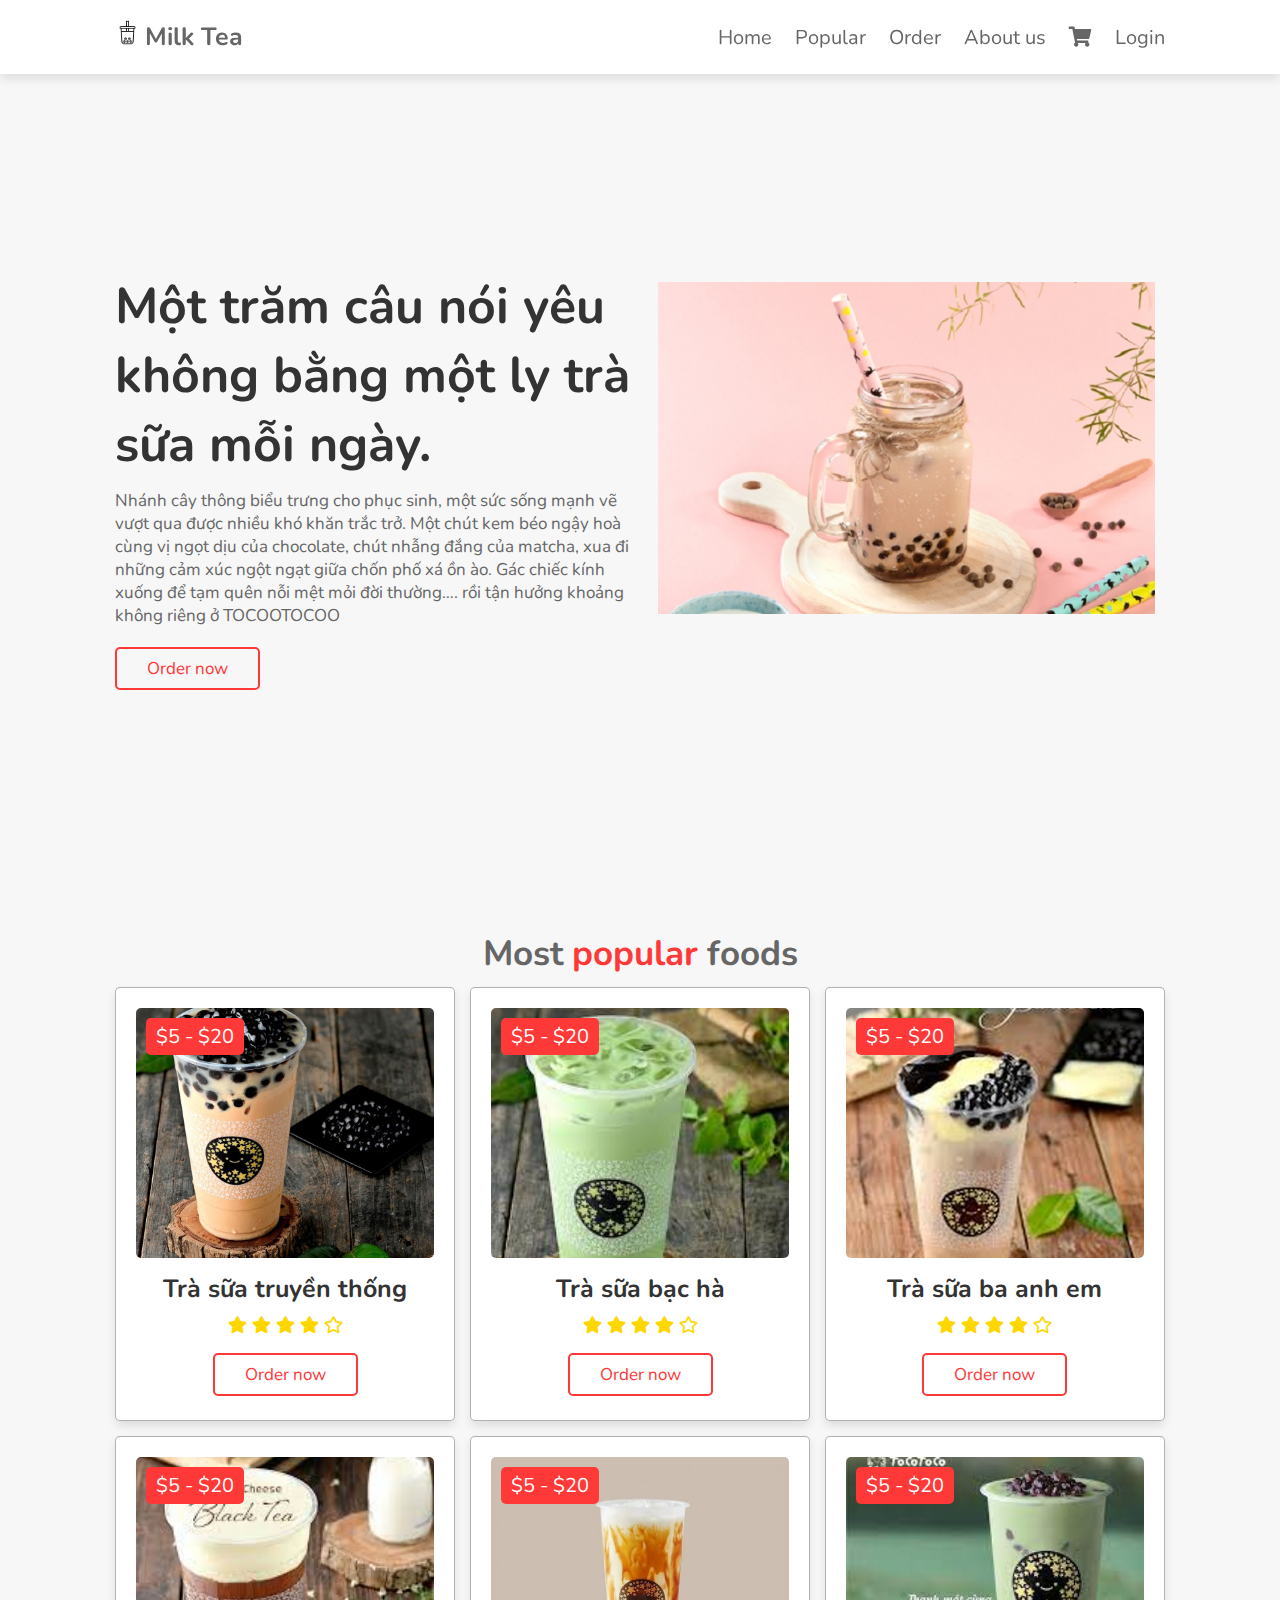
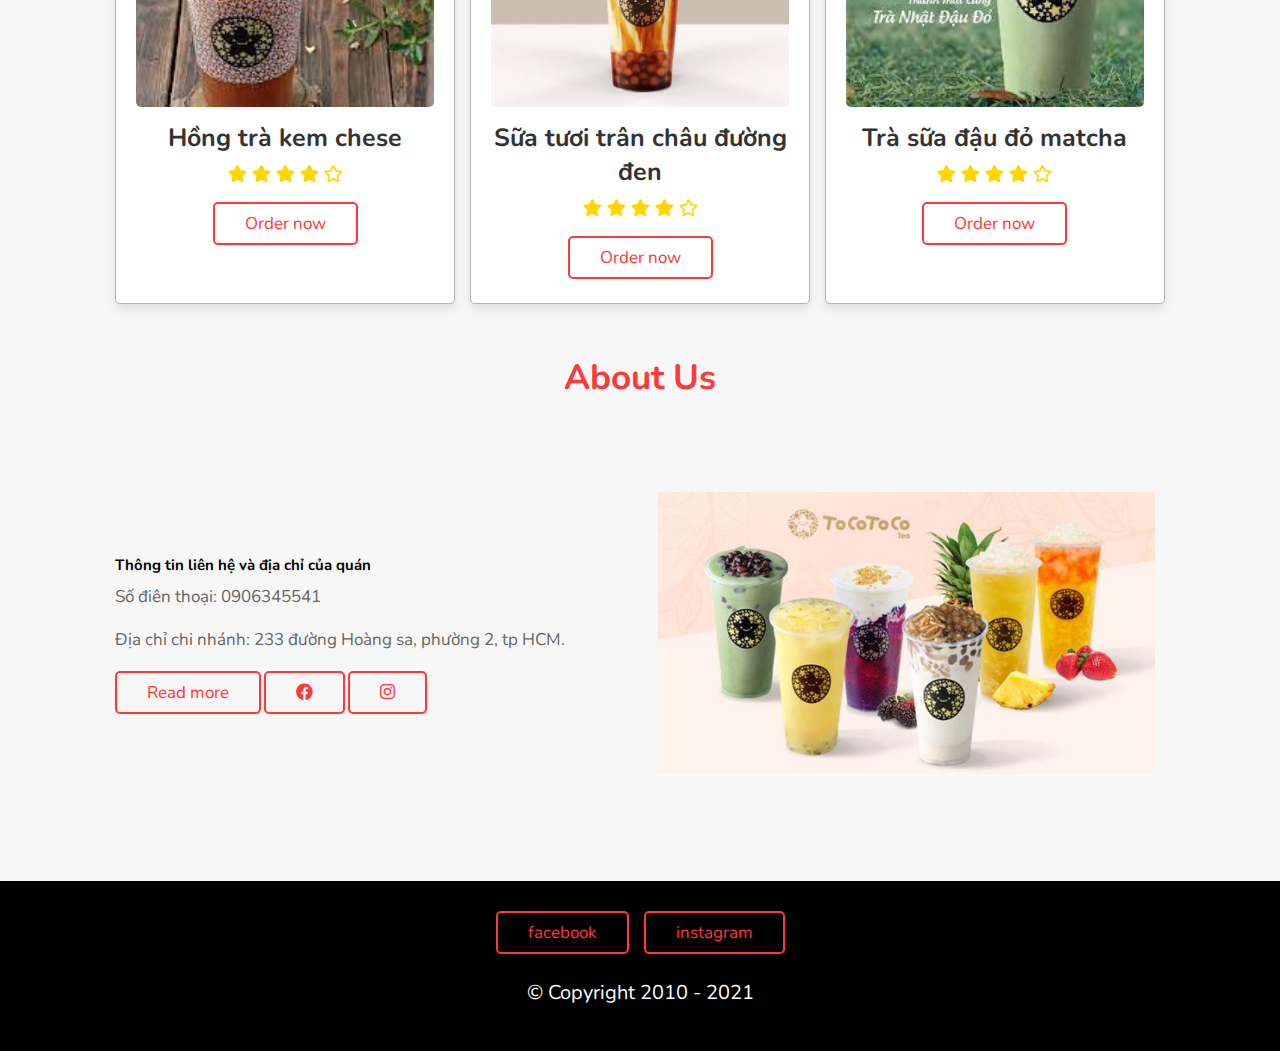
<file: index.html>
<!doctype html>
<html>
<head>
	<meta charset="utf-8">
	<meta name="viewport" content="width-device-width, initial-scale=1.0">
	<title>TraSua</title>
	<link rel="stylesheet" href="https://cdnjs.cloudflare.com/ajax/libs/font-awesome/5.15.4/css/all.min.css">
	<link rel="stylesheet" href="CSS/index.css">
</head>
<body>
<!--	header section starts-->
<header>
	<a href="#" class="logo"><img src="PNG/milktea-icon.png" alt="icon trà sữa">Milk Tea</a>
	
	<div id="menu-bar" class="fas fa-bars"></div>
	
	<nav class="navbar">
		<a href="#home">Home</a>
		<a href="#popular">Popular</a>
		<a href="order.html">Order</a>
		<a href="#about">About us</a>
		<a href="#"><i class="fas fa-shopping-cart"></i></a>
		<a href="loginpage.html">Login</a>
	</nav>
</header>
<!--	header section ends-->
<!--	home section starts-->
<section class="home" id="home">

    <div class="content">
        <h3>Một trăm câu nói yêu không bằng một ly trà sữa mỗi ngày.</h3>
        <p>Nhánh cây thông biểu trưng cho phục sinh, một sức sống mạnh vẽ vượt qua được nhiều khó khăn trắc trở. Một chút kem béo ngậy hoà cùng vị ngọt dịu của chocolate, chút nhẫng đắng của matcha, xua đi những cảm xúc ngột ngạt giữa chốn phố xá ồn ào. Gác chiếc kính xuống để tạm quên nỗi mệt mỏi đời thường…. rồi tận hưởng khoảng không riêng ở TOCOOTOCOO</p>
        <a href="order.html" class="btn">Order now</a>
    </div>

    <div class="image">
        <img src="PNG/home-img.jpg" alt="">
    </div>

</section>
<!--	home section ends-->
<!--popular section starts-->
<section class="popular" id="popular">

    <h1 class="heading"> Most <span>popular</span> foods </h1>

    <div class="box-container">
         <div class="box">
            <span class="price"> $5 - $20 </span>
            <img src="PNG/1.jpg" alt="">
            <h3>Trà sữa truyền thống</h3>
            <div class="stars">
                <i class="fas fa-star"></i>
                <i class="fas fa-star"></i>
                <i class="fas fa-star"></i>
                <i class="fas fa-star"></i>
                <i class="far fa-star"></i>
            </div>
            <a href="order.html" class="btn">Order now</a>
        </div>
        <div class="box">
            <span class="price"> $5 - $20 </span>
            <img src="PNG/2.jpg" alt="">
            <h3>Trà sữa bạc hà</h3>
            <div class="stars">
                <i class="fas fa-star"></i>
                <i class="fas fa-star"></i>
                <i class="fas fa-star"></i>
                <i class="fas fa-star"></i>
                <i class="far fa-star"></i>
            </div>
            <a href="order.html" class="btn">Order now</a>
        </div>
        <div class="box">
            <span class="price"> $5 - $20 </span>
            <img src="PNG/3.jpg" alt="">
            <h3>Trà sữa ba anh em</h3>
            <div class="stars">
                <i class="fas fa-star"></i>
                <i class="fas fa-star"></i>
                <i class="fas fa-star"></i>
                <i class="fas fa-star"></i>
                <i class="far fa-star"></i>
            </div>
            <a href="#" class="btn">Order now</a>
        </div>
        <div class="box">
            <span class="price"> $5 - $20 </span>
            <img src="PNG/4.jpg" alt="">
            <h3>Hồng trà kem chese</h3>
            <div class="stars">
                <i class="fas fa-star"></i>
                <i class="fas fa-star"></i>
                <i class="fas fa-star"></i>
                <i class="fas fa-star"></i>
                <i class="far fa-star"></i>
            </div>
            <a href="order.html" class="btn">Order now</a>
        </div>
        <div class="box">
            <span class="price"> $5 - $20 </span>
            <img src="PNG/7.jpg" alt="">
            <h3>Sữa tươi trân châu đường đen</h3>
            <div class="stars">
                <i class="fas fa-star"></i>
                <i class="fas fa-star"></i>
                <i class="fas fa-star"></i>
                <i class="fas fa-star"></i>
                <i class="far fa-star"></i>
            </div>
            <a href="order.html" class="btn">Order now</a>
        </div>
        <div class="box">
            <span class="price"> $5 - $20 </span>
            <img src="PNG/6.jpg" alt="">
            <h3>Trà sữa đậu đỏ matcha</h3>
            <div class="stars">
                <i class="fas fa-star"></i>
                <i class="fas fa-star"></i>
                <i class="fas fa-star"></i>
                <i class="fas fa-star"></i>
                <i class="far fa-star"></i>
            </div>
            <a href="order.html" class="btn">Order now</a>
        </div> 

    </div>

</section>	
<!--popular section ends-->
<!--	About us section starts-->
<section class="about" id="about">
	<h1 class="heading"><span>About Us</span></h1>
	<div class="about-us">
		<div class="content">
			<h2>Thông tin liên hệ và địa chỉ của quán</h2>
			<p>Số điên thoại: 0906345541</p>
			<p>Địa chỉ chi nhánh: 233 đường Hoàng sa, phường 2, tp HCM.</p>
			<a href="#" class="btn">Read more</a>
			<a href="#" class="btn"><i class="fab fa-facebook"></i></a>
			<a href="#" class="btn"><i class="fab fa-instagram"></i></a>
		</div>
		<div class="image">
			<img src="PNG/8.jpg" alt="">
		</div>
	</div>
</section>
<!--	About us section ends-->
<!-- footer section  -->

<section class="footer">

    <div class="share">
        <a href="#" class="btn">facebook</a>
        <a href="#" class="btn">instagram</a>
    </div>
	<p class="credit">© Copyright 2010 - 2021</p>

</section>

<!-- scroll top button  -->
<a href="#home" class="fas fa-angle-up" id="scroll-top"></a>
	
	
	
	
	
	
	
	
	
	
	
<!-- custom js file link -->
<script src="js/script.js"></script>
	
	
</body>
</html>
</file>
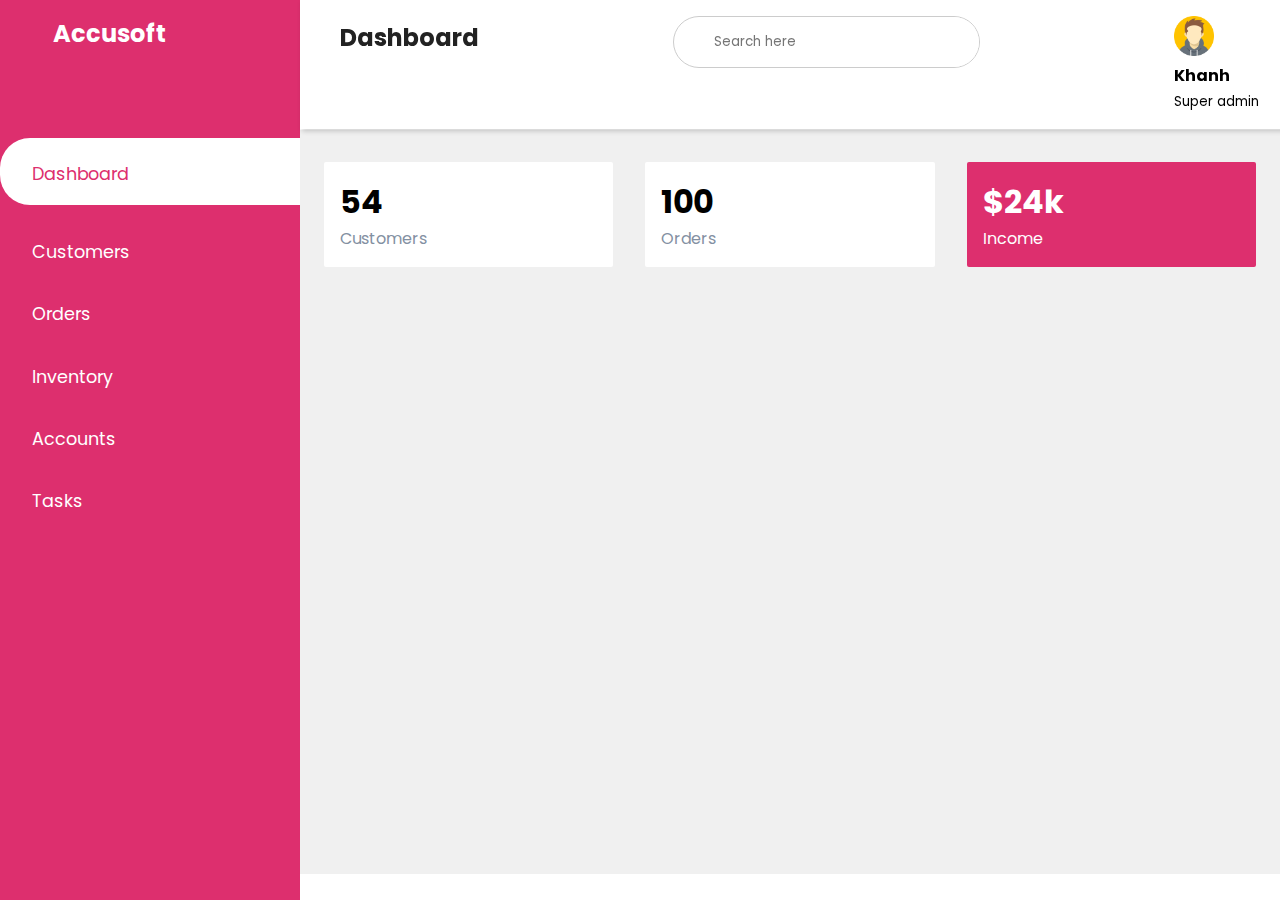
<file: admin.html>
<!doctype html>
<html>
<head>
	<meta charset="utf-8">
	<title>Admin</title>
	<link rel="stylesheet" href="CSS/admin.css">
	<link rel="stylesheet" href="https://maxst.icons8.com/vue-static/landings/line-awesome/line-awesome/1.3.0/css/line-awesome.min.css">
</head>
<body>
	<div class="sidebar">
		<div class="sidebar-brand">
			<h2><span class="lab la-accusoft"></span> Accusoft</h2>
		</div>
		<div class="sidebar-menu">
			<ul>
				<li>
					<a href="" class="active"><span class="las la-igloo"></span><span>Dashboard</span></a>
				</li>
				<li>
					<a href=""><span class="las la-users"></span><span>Customers</span></a>
				</li>
				<li>
					<a href=""><span class="las la-shopping-bag"></span><span>Orders</span></a>
				</li>
				<li>
					<a href=""><span class="las la-receipt"></span><span>Inventory</span></a>
				</li>
				<li>
					<a href=""><span class="las la-user-circle"></span><span>Accounts</span></a>
				</li>
				<li>
					<a href=""><span class="las la-clipboard-list"></span><span>Tasks</span></a>
				</li>
			</ul>
		</div>
	</div>
	
	<div class="main-content">
		<header>
			<h2>
				<label for="">
					<span class="las la-bars"></span>
				</label>
				
				Dashboard
			</h2>
			
			<div class="search-wrapper">
				<span class="las la-search"></span>
				<input type="search" placeholder="Search here"/>
			</div>
			
			<div class="user-wrapepr">
				<img src="PNG/ava-SuperAD.jpg" width="40px" height="40px" alt="">
				<div>
					<h4>Khanh</h4>
					<small>Super admin</small>
				</div>
			</div>
		</header>
		
		<main>
			
			<div class="cards">
				<div class="card-single">
					<div>
						<h1>54</h1>
						<span>Customers</span>
					</div>
					<div>
						<span class="las la-users"></span>
					</div>
				</div>
				<div class="card-single">
					<div>
						<h1>100</h1>
						<span>Orders</span>
					</div>
					<div>
						<span class="las la-shopping-bag"></span>
					</div>
				</div>
				<div class="card-single">
					<div>
						<h1>$24k</h1>
						<span>Income</span>
					</div>
					<div>
						<span class="lab la-google-wallet"></span>
					</div>
				</div>
			</div>
		</main>
	</div>
</body>
</html>
</file>
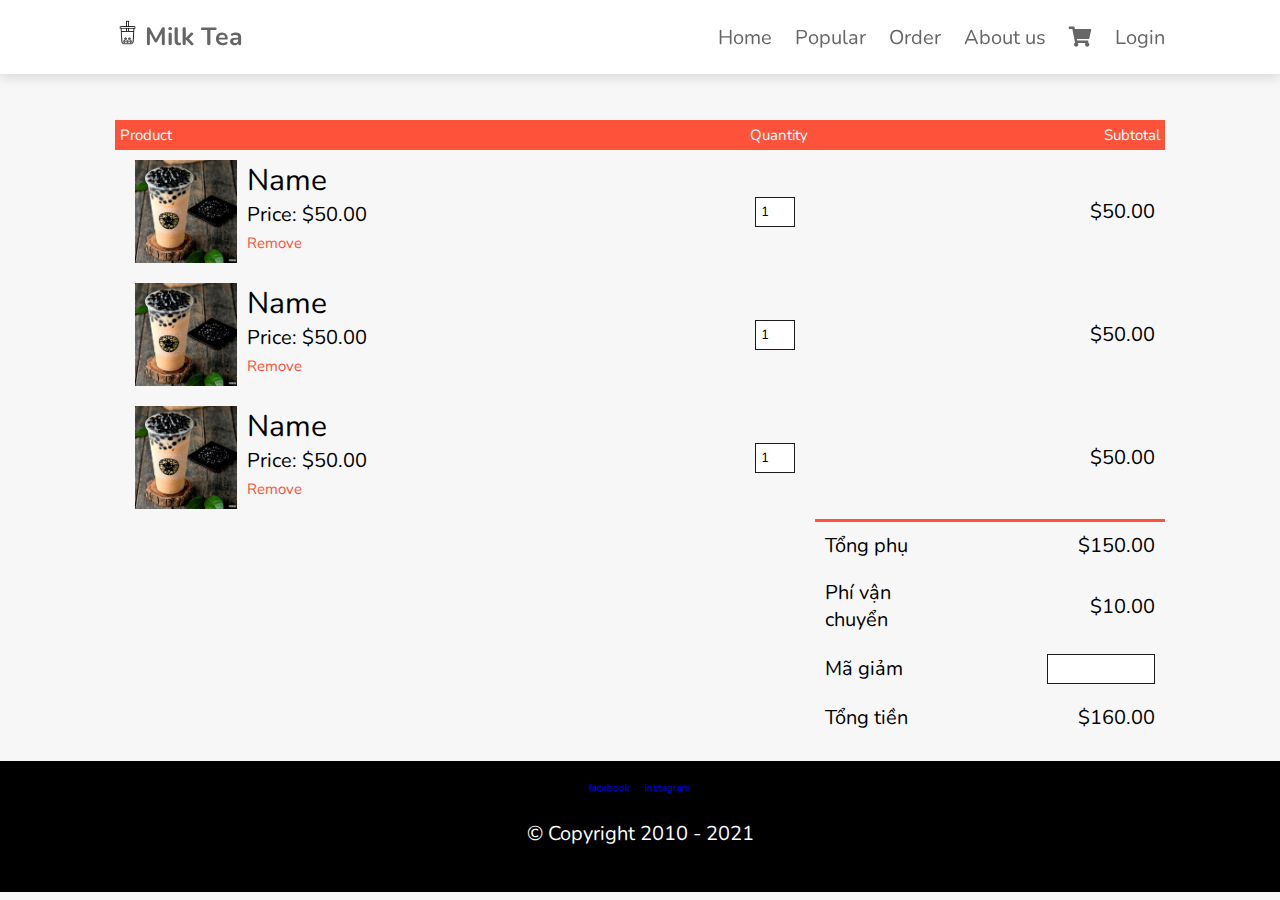
<file: cart.html>
<!doctype html>
<html>
<head>
	<meta charset="utf-8">
	<meta name="viewport" content="width-device-width, initial-scale=1.0">
	<title>TraSua</title>
	<link rel="stylesheet" href="https://cdnjs.cloudflare.com/ajax/libs/font-awesome/5.15.4/css/all.min.css">
	<link rel="stylesheet" href="CSS/cart.css">
</head>
<body>
<!--	header section starts-->
<header>
	<a href="#" class="logo"><img src="PNG/milktea-icon.png" alt="icon trà sữa">Milk Tea</a>
	
	<div id="menu-bar" class="fas fa-bars"></div>
	
	<nav class="navbar">
		<a href="#home">Home</a>
		<a href="#popular">Popular</a>
		<a href="#home">Order</a>
		<a href="#about">About us</a>
		<a href="#"><i class="fas fa-shopping-cart"></i></a>
		<a href="loginpage.html">Login</a>
	</nav>
</header>
<!--	header section ends-->
	
<!--	cart items details starts-->
<section class="cart">	
	<div class="small-container">
		<table>
			<tr>
				<th style="width: 60%;">Product</th>
				<th style="width: 20%;">Quantity</th>
				<th>Subtotal</th>
			</tr>
			<tr>
				<td>
					<div class="cart-info">
						<img src="PNG/1.jpg" alt="abc">
						<div class="cart-info-details">
							<p>Name</p>
							<small>Price: $50.00</small>
							<br>
							<a href="#">Remove</a>
						</div>
					</div>
				</td>
				<td><input type="number" value="1"></td>
				<td>$50.00</td>
			</tr>
			<tr>
				<td>
					<div class="cart-info">
						<img src="PNG/1.jpg" alt="abc">
						<div class="cart-info-details">
							<p>Name</p>
							<small>Price: $50.00</small>
							<br>
							<a href="#">Remove</a>
						</div>
					</div>
				</td>
				<td><input type="number" value="1"></td>
				<td>$50.00</td>
			</tr>
			<tr>
				<td>
					<div class="cart-info">
						<img src="PNG/1.jpg" alt="abc">
						<div class="cart-info-details">
							<p>Name</p>
							<small>Price: $50.00</small>
							<br>
							<a href="#">Remove</a>
						</div>
					</div>
				</td>
				<td><input type="number" value="1"></td>
				<td>$50.00</td>
			</tr>
		</table>
		<div class="total-price">
			<table>
				<tr>
					<td>Tổng phụ</td>
					<td>$150.00</td>
				</tr>
				<tr>
					<td>Phí vận chuyển</td>
					<td>$10.00</td>
				</tr>
				<tr>
					<td>Mã giảm</td>
					<td><input type="text" value="" style="width: 60%;"></td>
				</tr>
				<tr>
					<td>Tổng tiền</td>
					<td>$160.00</td>
				</tr>
			</table>
		</div>
	</div>
</section>
<!--	cart items details ends-->

<!-- footer section  -->

<section class="footer">

    <div class="share">
        <a href="#" class="btn">facebook</a>
        <a href="#" class="btn">instagram</a>
    </div>
	<p class="credit">© Copyright 2010 - 2021</p>

</section>

<!-- scroll top button  -->
<a href="#home" class="fas fa-angle-up" id="scroll-top"></a>	
<!-- custom js file link -->
<script src="js/script.js"></script>
	
	
</body>
</html>
</file>
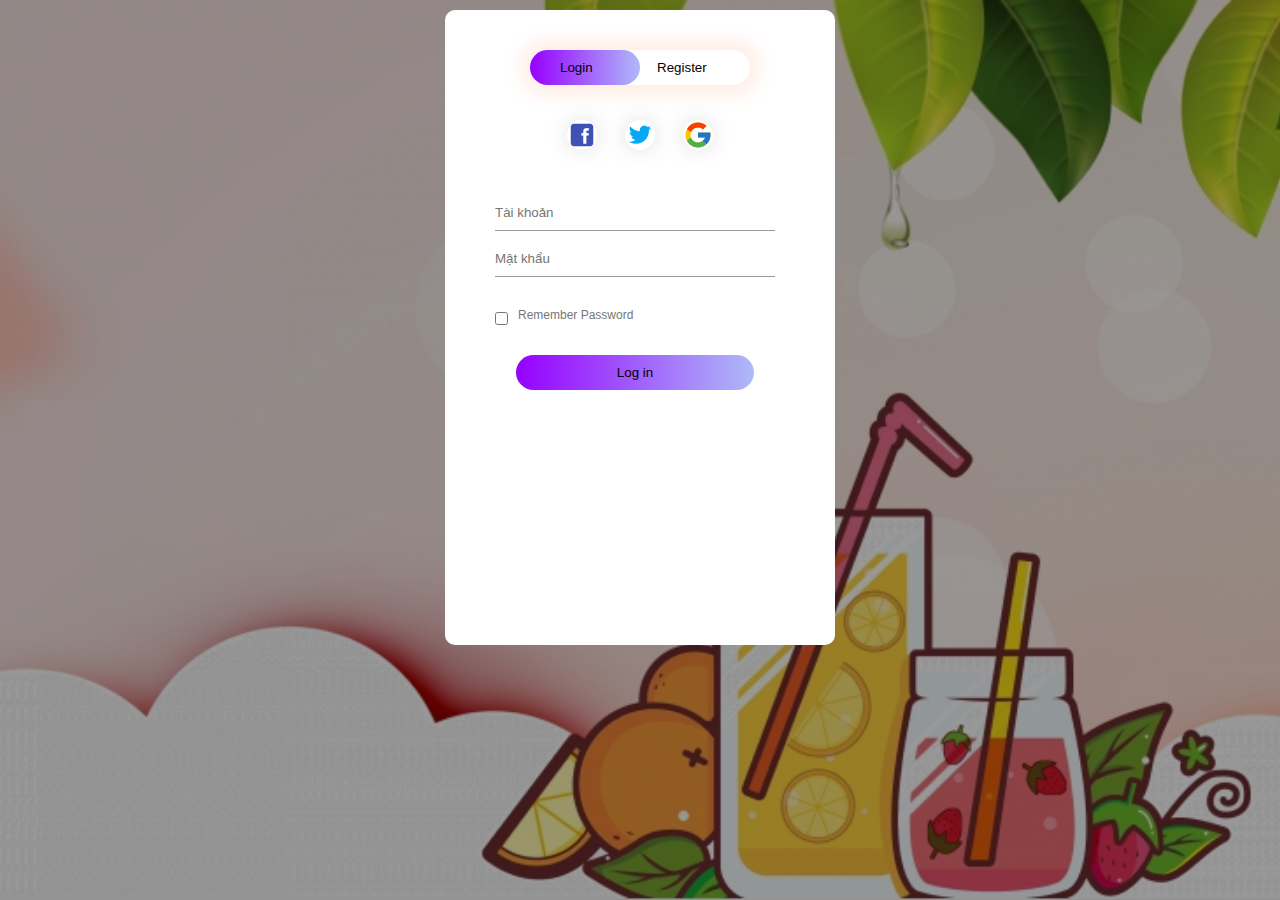
<file: loginpage.html>
<!doctype html>
<html>
	
<head>
<meta charset="utf-8">
<link rel="stylesheet" href="CSS/loginpage.css" type="text/css">
<title>Loginpage</title>
</head>
	
<body>
	
	<div class="bg">
		<div class="form-box">
			<div class="button-box">
				<div id="btn"></div>
				<button type="button" class="toggle-btn" onclick="login()">Login</button>
				<button type="button" class="toggle-btn" onclick="register()">Register</button>
			</div>
			<div class="icons">
				<img src="PNG/fb.png">
				<img src="PNG/tw.png">
				<img src="PNG/gg.png">
			</div>
			<form id="login" class="input-gr">
				<input type="text" class="input-field" placeholder="Tài khoản" required>
				<input type="password" class="input-field" placeholder="Mật khẩu" required>
				<input type="checkbox" class="check-box"><span>Remember Password</span>
				<button type="submit" class="submit-btn">Log in</button>
			</form>
			<form id="register" class="input-gr">
				<input type="text" class="input-field" placeholder="Họ Tên" required>
				<div class="date-tel" style="display: flex;">
					<input type="date" class="input-field" placeholder="Ngày sinh" required>
					<input type="tel" class="input-field" placeholder="Số điện thoại" required>
				</div>
				<input type="Email" class="input-field" placeholder="Email ID" required>
				<input type="text" class="input-field" placeholder="Địa chỉ" required>
				<input type="text" class="input-field" placeholder="Tài khoản" required>
				<input type="password" class="input-field" placeholder="Mật khẩu" required>
				<input type="password" class="input-field" placeholder="Xác nhận mật khẩu" required>
				<input type="checkbox" class="check-box"><span>I agree to terms & conditions</span>
				<button type="submit" class="submit-btn">Register</button>
			</form>
		</div>
	</div>
	<script src="js/script-login.js"></script>
</body>
</html>
</file>
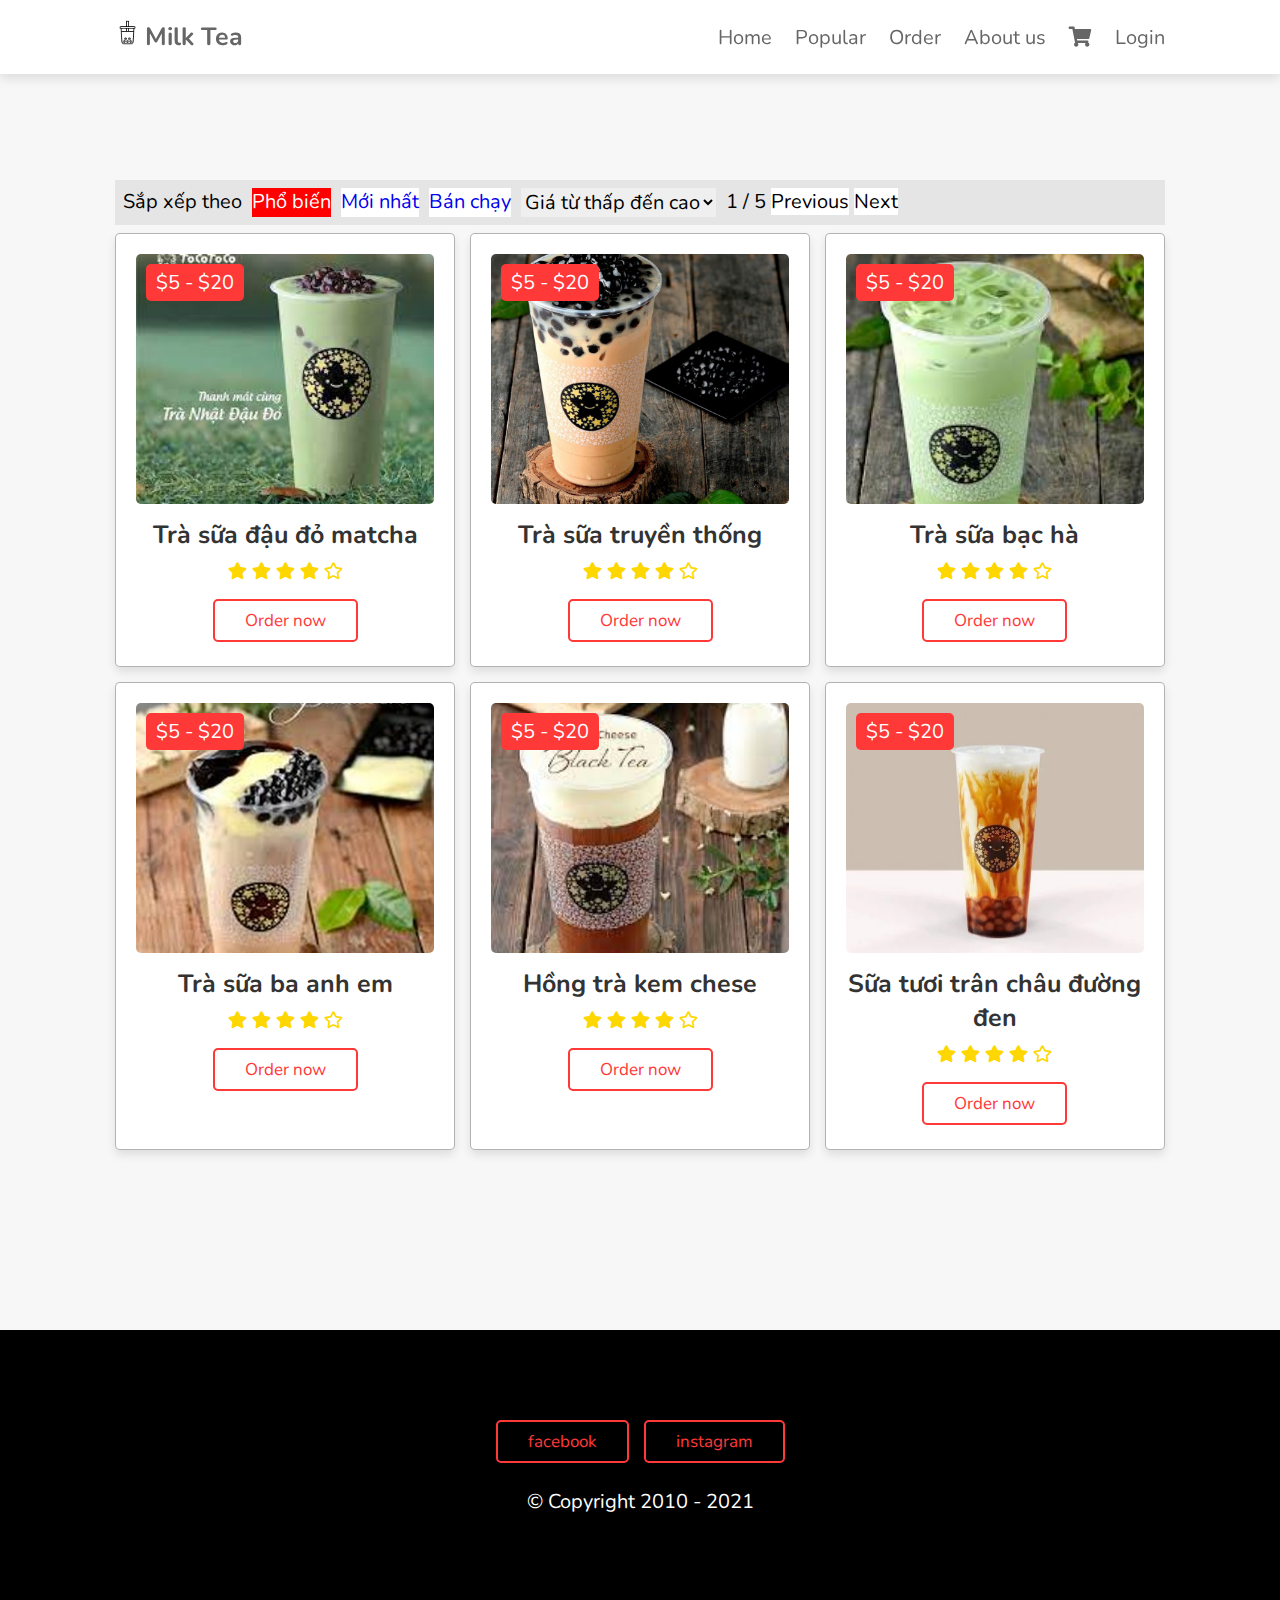
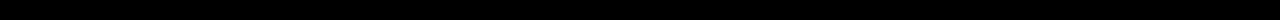
<file: order.html>
<!doctype html>
<html>
<head>
	<meta charset="utf-8">
	<meta name="viewport" content="width-device-width, initial-scale=1.0">
	<title>TraSua</title>
	<link rel="stylesheet" href="https://cdnjs.cloudflare.com/ajax/libs/font-awesome/5.15.4/css/all.min.css">
	<link rel="stylesheet" href="CSS/order.css">
</head>
<body>
<!--	header section starts-->
<header>
	<a href="index.html" class="logo"><img src="PNG/milktea-icon.png" alt="icon trà sữa">Milk Tea</a>
	
	<div id="menu-bar" class="fas fa-bars"></div>
	
	<nav class="navbar">
		<a href="index.html">Home</a>
		<a href="#popular">Popular</a>
		<a href="#home">Order</a>
		<a href="#about">About us</a>
		<a href="#"><i class="fas fa-shopping-cart"></i></a>
		<a href="loginpage.html">Login</a>
	</nav>
</header>
<!--	header section ends-->
	
<!--popular section starts-->
<section class="popular" id="popular">
	<div class="order-bar">
		<span class="order-bar-label">Sắp xếp theo</span>
		<div class="order-bar-option">
			<a href="#" id="body1" class="order-bar-option-phobien">Phổ biến</a>
			<a href="#" id="body2" class="order-bar-option-new">Mới nhất</a>
			<a href="#" id="body3" class="order-bar-option-sale">Bán chạy</a>
			<div class="select-with-status">
				<select name="price-arrangement">
					<option value="1">Giá từ thấp đến cao</option>
					<option value="2">Giá từ cao đến thấp</option>
				</select>
			</div>
		</div>
		<div class="order-bar-mini-page-controller">
			<div class="order-bar-mini-page-number">
				<span class="order-bar-page-number-current">1</span>
				/
				<span class="order-bar-page-number-total">5</span>
				<a class="order-bar-page-controller-prev" href="#">
					<span class="button">Previous</span>
				</a>
				<a class="order-bar-page-controller-next" href="#">
					<span class="button">Next</span>
				</a>
			</div>
		</div>
	</div>
    <div class="box-container" id="content1">
         <div class="box">
            <span class="price"> $5 - $20 </span>
            <img src="PNG/6.jpg" alt="">
            <h3>Trà sữa đậu đỏ matcha</h3>
            <div class="stars">
                <i class="fas fa-star"></i>
                <i class="fas fa-star"></i>
                <i class="fas fa-star"></i>
                <i class="fas fa-star"></i>
                <i class="far fa-star"></i>
            </div>
            <a href="#" class="btn">Order now</a>
        </div>
        <div class="box">
            <span class="price"> $5 - $20 </span>
            <img src="PNG/1.jpg" alt="">
            <h3>Trà sữa truyền thống</h3>
            <div class="stars">
                <i class="fas fa-star"></i>
                <i class="fas fa-star"></i>
                <i class="fas fa-star"></i>
                <i class="fas fa-star"></i>
                <i class="far fa-star"></i>
            </div>
            <a href="#" class="btn">Order now</a>
        </div>
        <div class="box">
            <span class="price"> $5 - $20 </span>
            <img src="PNG/2.jpg" alt="">
            <h3>Trà sữa bạc hà</h3>
            <div class="stars">
                <i class="fas fa-star"></i>
                <i class="fas fa-star"></i>
                <i class="fas fa-star"></i>
                <i class="fas fa-star"></i>
                <i class="far fa-star"></i>
            </div>
            <a href="#" class="btn">Order now</a>
        </div>
        <div class="box">
            <span class="price"> $5 - $20 </span>
            <img src="PNG/3.jpg" alt="">
            <h3>Trà sữa ba anh em</h3>
            <div class="stars">
                <i class="fas fa-star"></i>
                <i class="fas fa-star"></i>
                <i class="fas fa-star"></i>
                <i class="fas fa-star"></i>
                <i class="far fa-star"></i>
            </div>
            <a href="#" class="btn">Order now</a>
        </div>
        <div class="box">
            <span class="price"> $5 - $20 </span>
            <img src="PNG/4.jpg" alt="">
            <h3>Hồng trà kem chese</h3>
            <div class="stars">
                <i class="fas fa-star"></i>
                <i class="fas fa-star"></i>
                <i class="fas fa-star"></i>
                <i class="fas fa-star"></i>
                <i class="far fa-star"></i>
            </div>
            <a href="#" class="btn">Order now</a>
        </div>
        <div class="box">
            <span class="price"> $5 - $20 </span>
            <img src="PNG/7.jpg" alt="">
            <h3>Sữa tươi trân châu đường đen</h3>
            <div class="stars">
                <i class="fas fa-star"></i>
                <i class="fas fa-star"></i>
                <i class="fas fa-star"></i>
                <i class="fas fa-star"></i>
                <i class="far fa-star"></i>
            </div>
            <a href="#" class="btn">Order now</a>
        </div> 
    </div>
</section>	
<!--popular section ends-->
<!-- footer section  -->

<section class="footer">

    <div class="share">
        <a href="#" class="btn">facebook</a>
        <a href="#" class="btn">instagram</a>
    </div>
	<p class="credit">© Copyright 2010 - 2021</p>

</section>

<!-- scroll top button  -->
<a href="#home" class="fas fa-angle-up" id="scroll-top"></a>
	
	
	
	
	
	
	
	
	
	
	
<!-- custom js file link -->
<script src="js/script.js"></script>
</body>
</html>
</file>
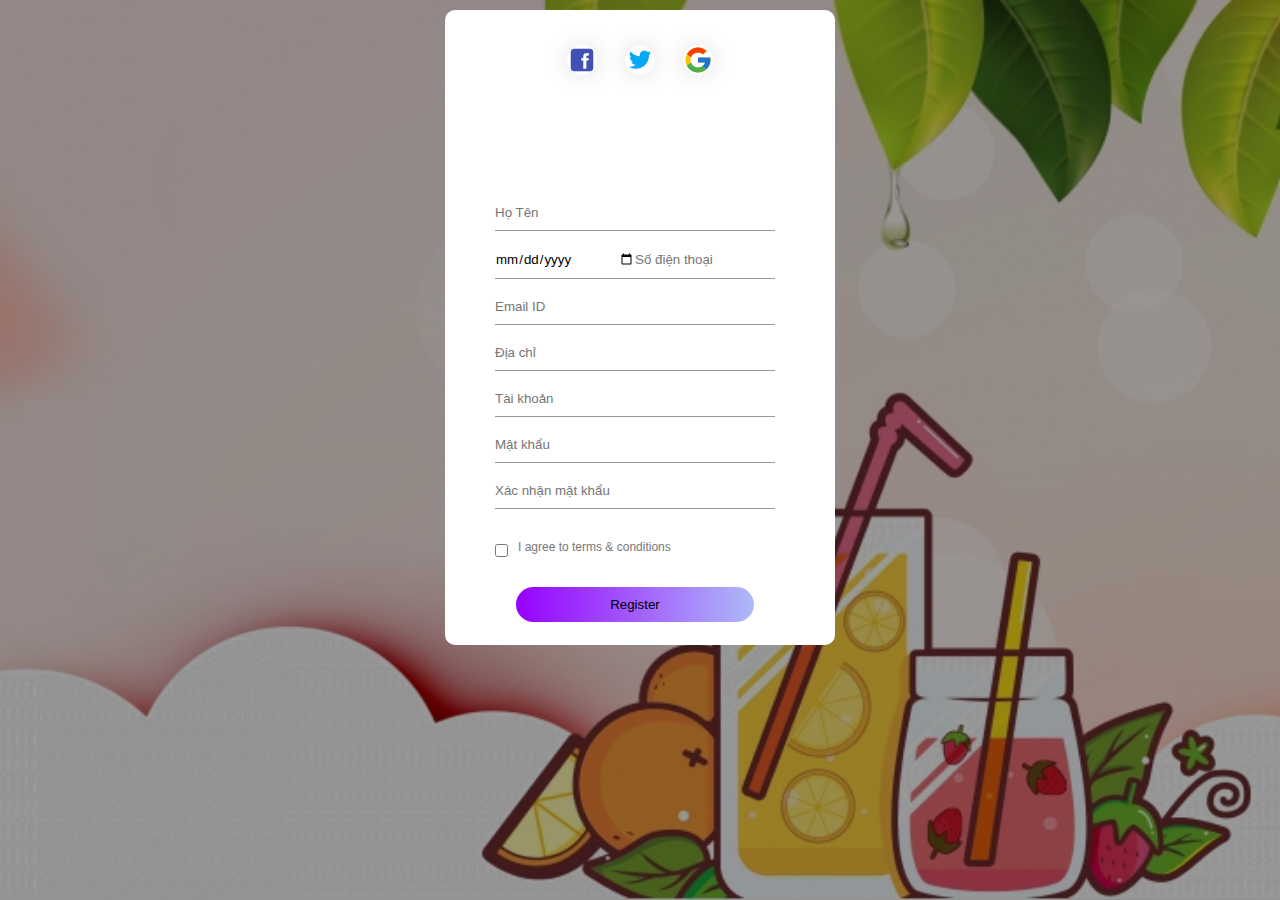
<file: register.html>
<!doctype html>
<html>
	
<head>
<meta charset="utf-8">
<link rel="stylesheet" href="CSS/register.css" type="text/css">
<title>Register</title>
</head>
	
<body>
	
	<div class="bg">
		<div class="form-box">
			<div class="icons">
				<img src="PNG/fb.png">
				<img src="PNG/tw.png">
				<img src="PNG/gg.png">
			</div>
			<form id="register" class="input-gr">
				<input type="text" class="input-field" placeholder="Họ Tên" required>
				<div class="date-tel" style="display: flex;">
					<input type="date" class="input-field" placeholder="Ngày sinh" required>
					<input type="tel" class="input-field" placeholder="Số điện thoại" required>
				</div>
				<input type="Email" class="input-field" placeholder="Email ID" required>
				<input type="text" class="input-field" placeholder="Địa chỉ" required>
				<input type="text" class="input-field" placeholder="Tài khoản" required>
				<input type="password" class="input-field" placeholder="Mật khẩu" required>
				<input type="password" class="input-field" placeholder="Xác nhận mật khẩu" required>
				<input type="checkbox" class="check-box"><span>I agree to terms & conditions</span>
				<button type="submit" class="submit-btn">Register</button>
			</form>
		</div>
	</div>
</body>
</html>
</file>
<file: CSS/index.css>
@import url('https://fonts.googleapis.com/css2?family=Nunito:wght@200;300;400;600;700&display=swap');

:root {
	--red:#ff3838;
}
*{
	font-family: 'Nunito', sans-serif;
	margin: 0; padding: 0;
	box-sizing: border-box;
	outline: none;border: none;
	text-decoration: none;
	transition: all .2s linear;
}
*::selection{
	background:var(--red);
  	color:#fff;
}
html{
  	font-size: 62.5%;
  	overflow-x: hidden;
  	scroll-behavior: smooth;
  	scroll-padding-top: 6rem;
}
body{
  	background:#f7f7f7;
}
section{
  	padding:2rem 9%;
}
.heading{
	text-align: center;
	font-size: 3.5rem;
	padding: 1rem;
	color: #666;
}
.heading span{
	color:var(--red);
}
.btn{
  	display: inline-block;
  	padding:.8rem 3rem;
  	border:.2rem solid var(--red);
  	color:var(--red);
  	cursor: pointer;
  	font-size: 1.7rem;
  	border-radius: .5rem;
  	position: relative;
  	overflow: hidden;
  	z-index: 0;
  	margin-top: 1rem;
}

.btn::before{
  	content: '';
  	position: absolute;
  	top:0; right: 0;
  	width:0%;
  	height:100%;
  	background:var(--red);
  	transition: .3s linear;
  	z-index: -1;
}

.btn:hover::before{
  	width:100%;
  	left: 0;
}

.btn:hover{
  	color:#fff;
}
header{
 	position: fixed;
  	top:0; left: 0; right:0;
  	z-index: 1000;
  	display: flex;
  	align-items: center;
  	justify-content: space-between;
  	background:#fff;
  	padding:2rem 9%;
  	box-shadow: 0 .5rem 1rem rgba(0,0,0,.1);
}
header .logo{
  	font-size: 2.5rem;
  	font-weight: bolder;
  	color:#666;
}

header .logo img{
	width: 3rem;
  	padding-right: .5rem;
}
header .navbar a{
  	font-size: 2rem;
  	margin-left: 2rem;
  	color:#666;
}
header .navbar a:hover{
  	color:crimson;
}
#menu-bar{
  	font-size: 3rem;
 	cursor: pointer;
  	color:#666;
  	border:.1rem solid #666;
  	border-radius: .3rem;
  	padding:.5rem 1.5rem;
  	display: none;
}
.home{
  	display: flex;
  	flex-wrap: wrap;
  	gap:1.5rem;
  	min-height: 100vh;
  	align-items: center;
  	background-size: cover;
  	background-position: center;
}
.home .content{
  	flex:1 1 40rem;
  	padding-top: 6.5rem;
}

.home .image{
  	flex:1 1 40rem;
}

.home .image img{
  	width:100%;
  	padding:1rem;
}

@keyframes float{
  0%, 100%{
    	transform: translateY(0rem);
  }
  50%{
    	transform: translateY(3rem);
  }
}
.home .content h3{
  	font-size: 5rem;
  	color:#333;
}
.home .content p{
  	font-size: 1.7rem;
  	color:#666;
  	padding:1rem 0;
}
.popular .box-container{
  	display: flex;
  	flex-wrap: wrap;
  	gap:1.5rem;
}
.popular .box-container .box{
 	 padding:2rem;
  	background:#fff;
  	box-shadow: 0 .5rem 1rem rgba(0,0,0,.1);
  	border:.1rem solid rgba(0,0,0,.3);
  	border-radius: .5rem;
  	text-align: center;
  	flex:1 1 30rem;
  	position: relative;
}
.popular .box-container .box img{
  	height:25rem;
  	object-fit: cover;
  	width:100%;
  	border-radius: .5rem;
}
.popular .box-container .box .price{
  	position: absolute;
  	top:3rem; left:3rem;
  	background:var(--red);
  	color:#fff;
  	font-size: 2rem;
  	padding:.5rem 1rem;
  	border-radius: .5rem;
}

.popular .box-container .box h3{
  	color:#333;
  	font-size: 2.5rem;
  	padding-top: 1rem;
}

.popular .box-container .box .stars i{
  	color:gold;
  	font-size: 1.7rem;
  	padding:1rem .1rem;
}
.about .about-us{
  	display: flex;
  	flex-wrap: wrap;
  	gap:1.5rem;
  	min-height: 50vh;
  	align-items: center;
  	background-size: cover;
  	background-position: center;
}
.about .about-us .content{
  	flex:1 1 40rem;
}

.about .about-us .image{
  	flex:1 1 40rem;
}

.about .about-us .image img{
  	width:100%;
  	padding:1rem;
}
.about .about-us .content h3{
  	font-size: 5rem;
  	color:#333;
}
.about .about-us .content p{
  	font-size: 1.7rem;
  	color:#666;
  	padding:1rem 0;
}
.footer{
  	background:#000;
  	text-align: center;
}

.footer .share{
  	display: flex;
  	gap:1.5rem;
  	justify-content: center;
  	flex-wrap: wrap;
}

.footer .credit{
  	padding:2.5rem 1rem;
  	color:#fff;
  	font-weight: normal;
  	font-size: 2rem;
}

.footer .credit span{
  	color:var(--red);
}

#scroll-top{
  	position: fixed;
  	top:-120%;
  	right:2rem;
  	padding:.5rem 1.5rem;
  	font-size: 4rem;
  	background:var(--red);
  	color:#fff;
  	border-radius: .5rem;
  	transition: 1s linear;
  	z-index: 1000;
}

#scroll-top.active{
  	top:calc(100% - 12rem)
}


























/*media queries*/
@media(max-width:991px){

  	html{
    	font-size: 55%;
  }
	header{
    	padding:2rem;
  }
	
  	section{
    	padding:2rem;
  }
}

@media(max-width:768px){

  	#menu-bar{
    	display: initial;
  }

  	header .navbar{
    	position: absolute;
    	top:100%; left: 0; right:0;
    	background: #f7f7f7;
    	border-top: .1rem solid rgba(0,0,0,.1);
		clip-path: polygon(0 0, 100% 0, 100% 0, 0 0);
  }
	header .navbar.active{
    	clip-path: polygon(0 0, 100% 0, 100% 100%, 0% 100%);
  }

  	header .navbar a{
    	margin: 1.5rem;
    	padding:1.5rem;
    	display: block; 
    	border:.2rem solid rgba(0,0,0,.1);
    	border-left:.5rem solid var(--red);
    	background:#fff;
  }
}
@media(max-width:450px){
  	html{
    	font-size: 50%;
  }
  	.order .row form .inputBox input{
    	width:100%;
  }
}

.id {
	background-color: #ff3838;
}
</file>
<file: CSS/admin.css>
/* CSS Document */
@import url('https://fonts.googleapis.com/css2?family=Poppins:wght@300;400;500;600&display=swap');

:root {
	--main-color: #DD2F6E;
	--color-dark: #1D2231;
	--text-grey: #8390A2;
}

*{
	padding: 0;
	margin: 0;
	box-shadow: border-box;
	list-style-type: none;
	text-decoration: none;
	font-family: 'Poppins', sans-serif;
}

.sidebar{
	width: 300px;
	position: fixed;
	left: 0;
	top: 0;
	height: 100%;
	background: var(--main-color);
	z-index: 100;
}

.sidebar-brand{
	height: 90px;
	padding: 1rem 0rem 1rem 2rem;
	color: #fff;
}

.sidebar-brand span{
	display: inline-block;
	padding-right: 1rem;
}

.sidebar-menu {
	margin-top: 1rem;
}

.sidebar-menu li{
	width: 100%;
	margin-bottom: 1.7rem;
}

.sidebar-menu a{
	padding-left: 1rem;
	display: block;
	color: #fff;
	font-size: 1.1rem;
}

.sidebar-menu a.active{
	background: #fff;
	padding-top: 1rem;
	padding-bottom: 1rem;
	color: var(--main-color);
	border-radius: 30px 0px 0px 30px;
}

.sidebar-menu a span:first-child{
	font-size: 1.5rem;
	padding-right: 1rem;
}

.main-content {
	margin-left: 300px;
}

header{
	display: flex;
	justify-content: space-between;
	padding: 1rem 1.5rem;
	box-shadow: 2px 2px 5px rgba(0,0,0,0.2);
	position: fixed;
	left: 300px;
	width: calc(100% - 345px);
	top: 0;
	z-index: 100;
}

header h2{
	color: #222;
}

header label span{
	font-size: 1.7rem;
	padding-right: 1rem;
}

.search-wrapper{
	border: 1px solid #ccc;
	border-radius: 30px;
	height: 50px;
	display: flex;
	align-items: center;
	overflow-x: hidden;
}

.search-wrapper span{
	display: inline-block;
	padding: 0rem 1rem;
	font-size: 1.5rem;
}

.search-wrapper input{
	height: 100%;
	padding: .5rem;
	border: none;
	outline: none;
}

.user-wrapper{
	display: flex;
	align-items: center;
}

.user-wrapper img{
	border-radius: 50%;
	margin-right: 1rem;
}


.user-wrapper small{
	display: inline-block;
	color: var(--text-grey);
}


main{
	margin-top: 130px;
	padding: 2rem 1.5rem;
	background: #f0f0f0;
	min-height: calc(90vh - 130px);
}

.cards{
	display: grid;
	grid-template-columns: repeat(3, 1fr);
	grid-gap: 2rem;
}

.card-single{
	display: flex;
	justify-content: space-between;
	background: #fff;
	padding: 1rem;
	border-radius: 2px;
}

.card-single div:last-child span{
	font-size: 3rem;
	color: var(--main-color);
}

.card-single div:first-child span{
	color: var(--text-grey);
}

.card-single:last-child{
	background: var(--main-color);
}

.card-single:last-child h1,
.card-single:last-child div:first-child span,
.card-single:last-child div:last-child span{;
	color: #fff;
}
</file>
<file: CSS/cart.css>
/* CSS Document */

@import url('https://fonts.googleapis.com/css2?family=Nunito:wght@200;300;400;600;700&display=swap');

:root {
	--red:#ff3838;
}
*{
	font-family: 'Nunito', sans-serif;
	margin: 0; padding: 0;
	box-sizing: border-box;
	outline: none;border: none;
	text-decoration: none;
	transition: all .2s linear;
}
*::selection{
	background:var(--red);
  	color:#fff;
}
html{
  	font-size: 62.5%;
  	overflow-x: hidden;
  	scroll-behavior: smooth;
  	scroll-padding-top: 6rem;
}
body{
  	background:#f7f7f7;
}
section{
  	padding:2rem 9%;
}
.heading{
	text-align: center;
	font-size: 3.5rem;
	padding: 1rem;
	color: #666;
}
.heading span{
	color:var(--red);
}
header{
 	position: fixed;
  	top:0; left: 0; right:0;
  	z-index: 1000;
  	display: flex;
  	align-items: center;
  	justify-content: space-between;
  	background:#fff;
  	padding:2rem 9%;
  	box-shadow: 0 .5rem 1rem rgba(0,0,0,.1);
}
header .logo{
  	font-size: 2.5rem;
  	font-weight: bolder;
  	color:#666;
}

header .logo img{
	width: 3rem;
  	padding-right: .5rem;
}
header .navbar a{
  	font-size: 2rem;
  	margin-left: 2rem;
  	color:#666;
}
header .navbar a:hover{
  	color:crimson;
}
#menu-bar{
  	font-size: 3rem;
 	cursor: pointer;
  	color:#666;
  	border:.1rem solid #666;
  	border-radius: .3rem;
  	padding:.5rem 1.5rem;
  	display: none;
}
/*cart items detail*/
.small-container{
	margin-top: 100px;
}

.cart-page{
	margin: 80px auto;
}
table{
	width: 100%;
	border-collapse: collapse;
}
.cart-info{
	display: flex;
	flex-wrap: wrap;
	
}
th{
	text-align: left;
	padding: 5px;
	color: #fff;
	background: #ff523b;
	font-weight: normal;
	font-size: 1.5rem;
}
td{
	padding: 1rem 1rem;
	font-size: 2rem;
}
td input{
	width: 40px;
	height: 30px;
	padding: 5px;
	border: solid;
    border-width: thin;
    border-color: #1D1B1B;
}
td a{
	color: #ff523b;
	font-size: 1.5rem;
}
td img{
	width: 20%;
	padding: 0rem 1rem;
}
.total-price{
	display: flex;
	justify-content: flex-end;
}
.total-price table{
	border-top: 3px solid #ff523b;
	width: 100%;
	max-width: 350px;
}
td:last-child{
	text-align: right;
}
th:last-child{
	text-align: right;
}
.cart-info-details p{
	font-size: 3rem;
}
.cart-info-details small{
	font-size: 2rem;
}

.footer{
  	background:#000;
  	text-align: center;
}

.footer .share{
  	display: flex;
  	gap:1.5rem;
  	justify-content: center;
  	flex-wrap: wrap;
}

.footer .credit{
  	padding:2.5rem 1rem;
  	color:#fff;
  	font-weight: normal;
  	font-size: 2rem;
}

.footer .credit span{
  	color:var(--red);
}

#scroll-top{
  	position: fixed;
  	top:-120%;
  	right:2rem;
  	padding:.5rem 1.5rem;
  	font-size: 4rem;
  	background:var(--red);
  	color:#fff;
  	border-radius: .5rem;
  	transition: 1s linear;
  	z-index: 1000;
}

#scroll-top.active{
  	top:calc(100% - 12rem)
}














/*media queries*/
@media(max-width:991px){

  	html{
    	font-size: 55%;
  }
	header{
    	padding:2rem;
  }
	
  	section{
    	padding:2rem;
  }
}

@media(max-width:768px){

  	#menu-bar{
    	display: initial;
  }

  	header .navbar{
    	position: absolute;
    	top:100%; left: 0; right:0;
    	background: #f7f7f7;
    	border-top: .1rem solid rgba(0,0,0,.1);
		clip-path: polygon(0 0, 100% 0, 100% 0, 0 0);
  }
	header .navbar.active{
    	clip-path: polygon(0 0, 100% 0, 100% 100%, 0% 100%);
  }

  	header .navbar a{
    	margin: 1.5rem;
    	padding:1.5rem;
    	display: block; 
    	border:.2rem solid rgba(0,0,0,.1);
    	border-left:.5rem solid var(--red);
    	background:#fff;
  }
}
@media(max-width:450px){
  	html{
    	font-size: 50%;
  }
  	.order .row form .inputBox input{
    	width:100%;
  }
}

.id {
	background-color: #ff3838;
}
</file>
<file: CSS/loginpage.css>
@charset "utf-8";
/* CSS Document */
*{
	margin: 0;
	padding: 0;
	font-family: sans-serif;
}
.bg{
	height: 100%;
	width: 100%;
	background-image: linear-gradient(rgba(0,0,0,0.4), rgba(0,0,0,0.4)),url(../PNG/nềnlogin.jpg);
	background-position: center;
	background-size: cover;
	position: absolute;	
}
.form-box{
	width: 380px;
	height: 625px;
	position: relative;
	margin: 6% auto;
	background: #fff;
	padding: 5px;
	border-radius: 10px;
	overflow: hidden;
	margin-top: 10px;
}
.button-box{
	width: 220px;
	margin: 35px auto;
	position: relative;
	box-shadow: 0 0 20px 9px #ff61241f;
	border-radius: 30px;
}
.toggle-btn{
	padding: 10px 30px;
	cursor: pointer;
	background: transparent;
	border-radius: 15px;
	outline-style: hidden;
	border: 0;
	position: relative;
}
#btn{
	top:0;
	left: 0;
	position:absolute;
	width: 110px;
	height: 100%;
	background: linear-gradient(to right, #9600ff, #aebaf8);
	border-radius: 30px;
	transition: .5s;
}
.icons{
	margin: 30px auto;
	text-align: center;
	
}
.icons img{
	width: 30px;
	margin: 0 12px;
	box-shadow: 0 0 20px 0 #7f7f7f3d;
	cursor: pointer;
	border-radius: 50%;
	
}
.input-gr{
	top: 180px;
	position: absolute;
	width: 280px;
	transition: .5s;
}
.input-field{
	width: 100%;
	padding: 10px 0;
	margin: 5px 0;
	border-left: 0;
	border-top: 0;
	border-right: 0;
	border-bottom: 1px solid #999;
	outline: none;
	background: transparent;
}
.submit-btn{
	width: 85%;
	padding: 10px 30px;
	cursor: pointer;
	display: block;
	margin: auto;
	background: linear-gradient(to right, #9600ff, #aebaf8);
	border: 0;
	outline: none;
	border-radius: 30px;
}
.check-box{
	margin: 30px 10px 30px 0;
}
span{
	color: #777;
	font-size: 12px;
	bottom: 68px;
	position: absolute;
}
#login{
	left: 50px;
}
#register{
	left: 450px;
}
</file>
<file: CSS/order.css>
@import url('https://fonts.googleapis.com/css2?family=Nunito:wght@200;300;400;600;700&display=swap');

:root {
	--red:#ff3838;
}
*{
	font-family: 'Nunito', sans-serif;
	margin: 0; padding: 0;
	box-sizing: border-box;
	outline: none;border: none;
	text-decoration: none;
	transition: all .2s linear;
}
*::selection{
	background:var(--red);
  	color:#fff;
}
html{
  	font-size: 62.5%;im
  	overflow-x: hidden;
  	scroll-behavior: smooth;
  	scroll-padding-top: 6rem;
}
body{
  	background:#f7f7f7;
}
section{
  	padding:8rem 9%;
	margin-top: 10rem;
}
.heading{
	text-align: center;
	font-size: 3.5rem;
	padding: 1rem;
	color: #666;
}
.heading span{
	color:var(--red);
}
.btn{
  	display: inline-block;
  	padding:.8rem 3rem;
  	border:.2rem solid var(--red);
  	color:var(--red);
  	cursor: pointer;
  	font-size: 1.7rem;
  	border-radius: .5rem;
  	position: relative;
  	overflow: hidden;
  	z-index: 0;
  	margin-top: 1rem;
}

.btn::before{
  	content: '';
  	position: absolute;
  	top:0; right: 0;
  	width:0%;
  	height:100%;
  	background:var(--red);
  	transition: .3s linear;
  	z-index: -1;
}

.btn:hover::before{
  	width:100%;
  	left: 0;
}

.btn:hover{
  	color:#fff;
}
header{
 	position: fixed;
  	top:0; left: 0; right:0;
  	z-index: 1000;
  	display: flex;
  	align-items: center;
  	justify-content: space-between;
  	background:#fff;
  	padding:2rem 9%;
  	box-shadow: 0 .5rem 1rem rgba(0,0,0,.1);
}
header .logo{
  	font-size: 2.5rem;
  	font-weight: bolder;
  	color:#666;
}

header .logo img{
	width: 3rem;
  	padding-right: .5rem;
}
header .navbar a{
  	font-size: 2rem;
  	margin-left: 2rem;
  	color:#666;
}
header .navbar a:hover{
  	color:crimson;
}
#menu-bar{
  	font-size: 3rem;
 	cursor: pointer;
  	color:#666;
  	border:.1rem solid #666;
  	border-radius: .3rem;
  	padding:.5rem 1.5rem;
  	display: none;
}

/*section order bar*/
.order-bar{
	display: flex;
	font-size: 2rem;
	padding: 0.8rem;
    background: rgba(0,0,0,0.07);
}
.order-bar .order-bar-option{
	display: flex;
	padding: 0rem 1rem 0rem 1rem;
}
.order-bar .order-bar-option .order-bar-option-phobien{
	margin: 0 1rem 0 0;
}
.order-bar .order-bar-option .order-bar-option-new{
	margin: 0 1rem 0 0;
}
.order-bar .order-bar-option .order-bar-option-sale{
	margin: 0 1rem 0 0;
}
select{
	font-size: 2rem;
}
.button {
	background-color: white;
	color: black;
}




#body1.order-bar-option-phobien{
	background-color: red;
	color: white;
}
#body2.order-bar-option-new{
	background-color: white;
}
#body3.order-bar-option-sale{
	background-color: white;
}

/*section order main*/
.popular .box-container{
  	display: flex;
  	flex-wrap: wrap;
  	gap:1.5rem;
	margin: 0.8rem 0 0;
}
.popular .box-container .box{
 	 padding:2rem;
  	background:#fff;
  	box-shadow: 0 .5rem 1rem rgba(0,0,0,.1);
  	border:.1rem solid rgba(0,0,0,.3);
  	border-radius: .5rem;
  	text-align: center;
  	flex:1 1 30rem;
  	position: relative;
}
.popular .box-container .box img{
  	height:25rem;
  	object-fit: cover;
  	width:100%;
  	border-radius: .5rem;
}
.popular .box-container .box .price{
  	position: absolute;
  	top:3rem; left:3rem;
  	background:var(--red);
  	color:#fff;
  	font-size: 2rem;
  	padding:.5rem 1rem;
  	border-radius: .5rem;
}

.popular .box-container .box h3{
  	color:#333;
  	font-size: 2.5rem;
  	padding-top: 1rem;
}

.popular .box-container .box .stars i{
  	color:gold;
  	font-size: 1.7rem;
  	padding:1rem .1rem;
}
.footer{
  	background:#000;
  	text-align: center;
}

.footer .share{
  	display: flex;
  	gap:1.5rem;
  	justify-content: center;
  	flex-wrap: wrap;
}

.footer .credit{
  	padding:2.5rem 1rem;
  	color:#fff;
  	font-weight: normal;
  	font-size: 2rem;
}

.footer .credit span{
  	color:var(--red);
}

#scroll-top{
  	position: fixed;
  	top:-120%;
  	right:2rem;
  	padding:.5rem 1.5rem;
  	font-size: 4rem;
  	background:var(--red);
  	color:#fff;
  	border-radius: .5rem;
  	transition: 1s linear;
  	z-index: 1000;
}

#scroll-top.active{
  	top:calc(100% - 12rem)
}


























/*media queries
@media(max-width:991px){

  	html{
    	font-size: 55%;
  }
	header{
    	padding:2rem;
  }
	
  	section{
    	padding:2rem;
  }
}

@media(max-width:768px){

  	#menu-bar{
    	display: initial;
  }

  	header .navbar{
    	position: absolute;
    	top:100%; left: 0; right:0;
    	background: #f7f7f7;
    	border-top: .1rem solid rgba(0,0,0,.1);
		clip-path: polygon(0 0, 100% 0, 100% 0, 0 0);
  }
	header .navbar.active{
    	clip-path: polygon(0 0, 100% 0, 100% 100%, 0% 100%);
  }

  	header .navbar a{
    	margin: 1.5rem;
    	padding:1.5rem;
    	display: block; 
    	border:.2rem solid rgba(0,0,0,.1);
    	border-left:.5rem solid var(--red);
    	background:#fff;
  }
}
@media(max-width:450px){
  	html{
    	font-size: 50%;
  }
  	.order .row form .inputBox input{
    	width:100%;
  }
}

.id {
	background-color: #ff3838;
}
</file>
<file: CSS/register.css>
@charset "utf-8";
/* CSS Document */
*{
	margin: 0;
	padding: 0;
	font-family: sans-serif;
}
.bg{
	height: 100%;
	width: 100%;
	background-image: linear-gradient(rgba(0,0,0,0.4), rgba(0,0,0,0.4)),url(../PNG/nềnlogin.jpg);
	background-position: center;
	background-size: cover;
	position: absolute;	
}
.form-box{
	width: 380px;
	height: 625px;
	position: relative;
	margin: 6% auto;
	background: #fff;
	padding: 5px;
	border-radius: 10px;
	overflow: hidden;
	margin-top: 10px;
}
.toggle-btn{
	padding: 10px 30px;
	cursor: pointer;
	background: transparent;
	border-radius: 15px;
	outline-style: hidden;
	border: 0;
	position: relative;
}
#btn{
	top:0;
	left: 0;
	position:absolute;
	width: 110px;
	height: 100%;
	background: linear-gradient(to right, #9600ff, #aebaf8);
	border-radius: 30px;
	transition: .5s;
}
.icons{
	margin: 30px auto;
	text-align: center;
	
}
.icons img{
	width: 30px;
	margin: 0 12px;
	box-shadow: 0 0 20px 0 #7f7f7f3d;
	cursor: pointer;
	border-radius: 50%;
	
}
.input-gr{
	top: 180px;
	position: absolute;
	width: 280px;
	transition: .5s;
}
.input-field{
	width: 100%;
	padding: 10px 0;
	margin: 5px 0;
	border-left: 0;
	border-top: 0;
	border-right: 0;
	border-bottom: 1px solid #999;
	outline: none;
	background: transparent;
}
.submit-btn{
	width: 85%;
	padding: 10px 30px;
	cursor: pointer;
	display: block;
	margin: auto;
	background: linear-gradient(to right, #9600ff, #aebaf8);
	border: 0;
	outline: none;
	border-radius: 30px;
}
.check-box{
	margin: 30px 10px 30px 0;
}
span{
	color: #777;
	font-size: 12px;
	bottom: 68px;
	position: absolute;
}
#register{
	left: 50px;
}
</file>
